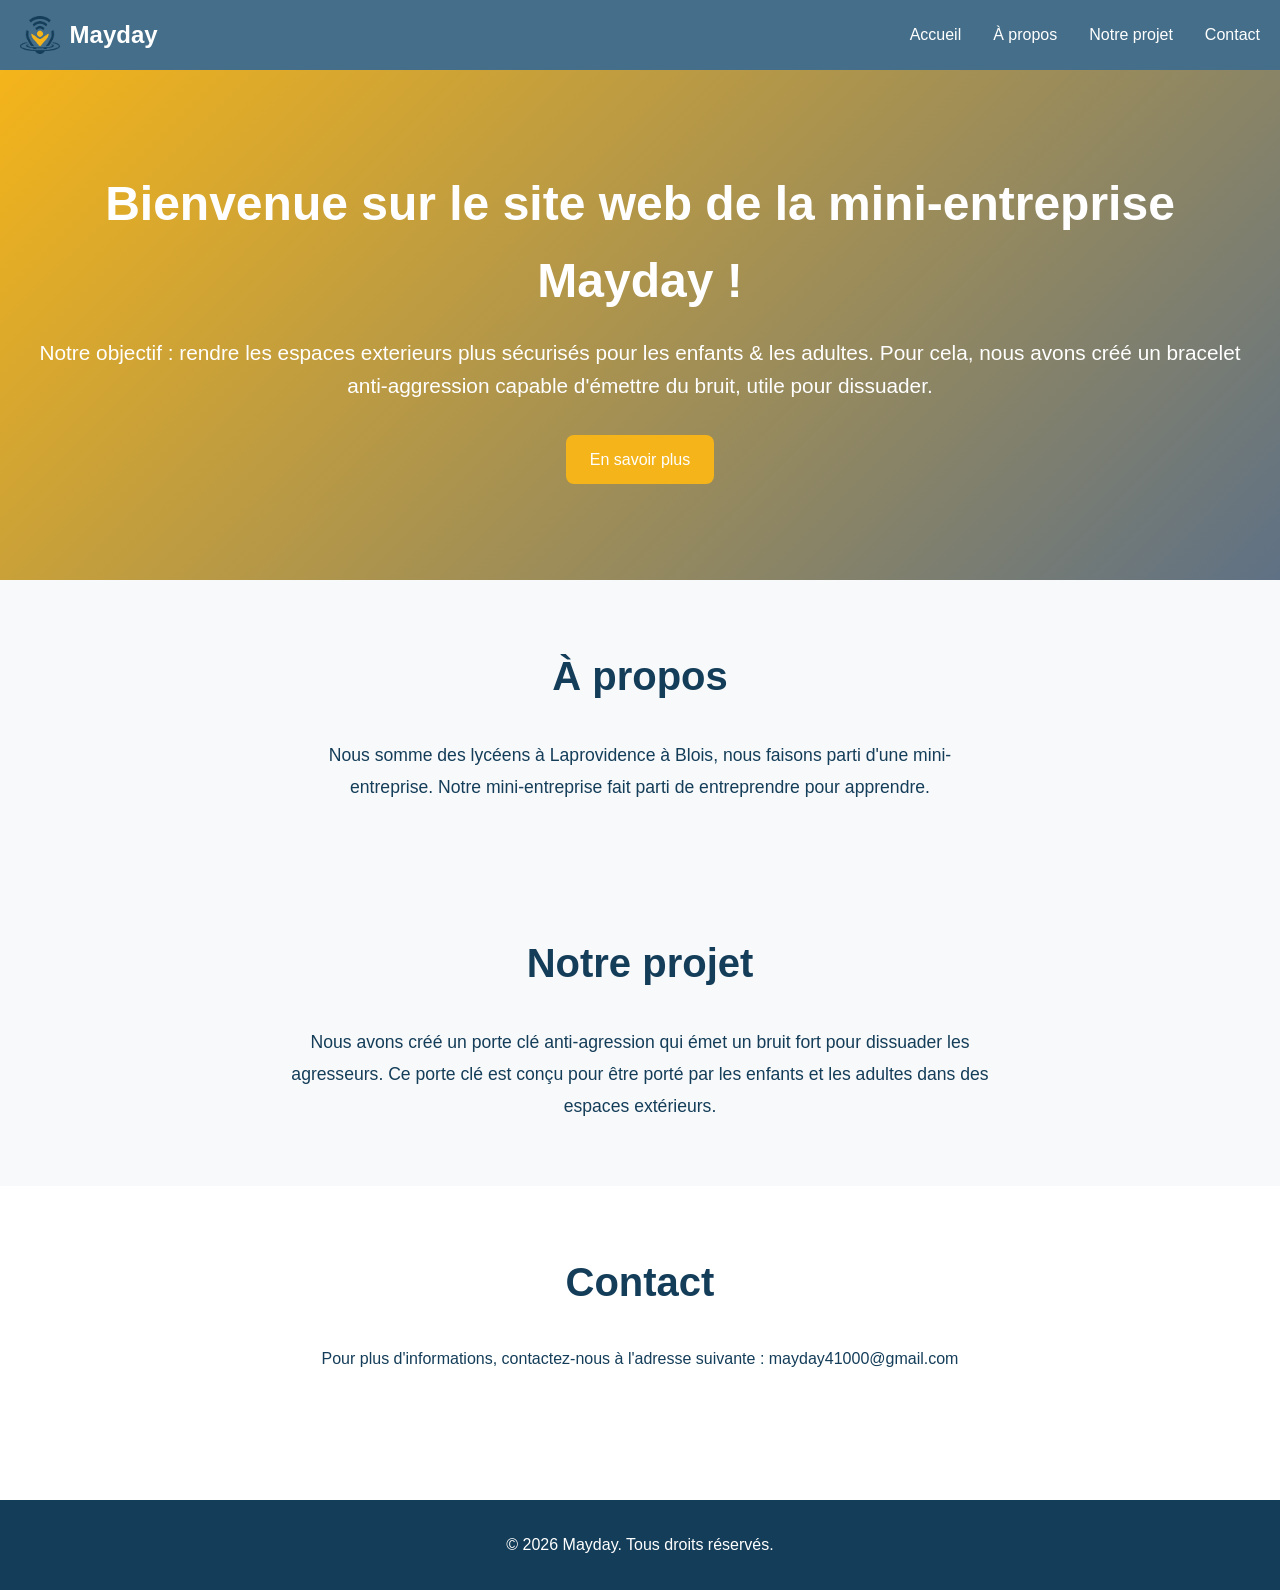
<file: index.html>
<!DOCTYPE html>
<html lang="fr">
<head>
    <meta charset="UTF-8">
    <meta name="viewport" content="width=device-width, initial-scale=1.0">
    <title>Mayday</title>
    <link rel="icon" href="resources/mayday.png" type="image/png" sizes="32x32">
    <link rel="apple-touch-icon" href="resources/mayday.png">
    <link rel="stylesheet" href="style.css">
</head>
<body>
    <!-- En-tête -->
    <header>
        <nav class="navbar">
            <div class="container">
                <div class="logo">
                    <img src="mayday.png" alt="Mayday logo" class="logo-img">
                    <span>Mayday</span>
                </div>
                <ul class="nav-links">
                    <li><a href="#accueil">Accueil</a></li>
                    <li><a href="#apropos">À propos</a></li>
                    <li><a href="#projet">Notre projet</a></li>
                    <li><a href="#contact">Contact</a></li>
                </ul>
            </div>
        </nav>
    </header>

    <!-- Contenu principal -->
    <main>
        <!-- Section Accueil -->
        <section id="accueil" class="hero">
            <div class="container">
                <h1>Bienvenue sur le site web de la mini-entreprise Mayday !</h1>
                <p> Notre objectif : rendre les espaces exterieurs plus sécurisés pour les enfants & les adultes. Pour cela, nous avons créé un bracelet anti-aggression capable d'émettre du bruit, utile pour dissuader.</p>
                <a href="#projet" class="btn btn-primary">En savoir plus</a>
            </div>
        </section>

        <!-- Section À propos -->
        <section id="apropos" class="about">
            <div class="container">
                <h2>À propos</h2>
                <p>Nous somme des lycéens à Laprovidence à Blois, nous faisons parti d'une mini-entreprise. Notre mini-entreprise fait parti de entreprendre pour apprendre.</p>
            </div>
        </section>

         <!-- Section projet -->
        <section id="projet" class="about">
            <div class="container">
                <h2>Notre projet</h2>
                <p>Nous avons créé un porte clé anti-agression qui émet un bruit fort pour dissuader les agresseurs. Ce porte clé est conçu pour être porté par les enfants et les adultes dans des espaces extérieurs.</p>
            </div>
        </section>

         <!-- Section contact -->
        <section id="contact" class="contact">
            <div class="container">
                <h2>Contact</h2>
                <p>Pour plus d'informations, contactez-nous à l'adresse suivante : mayday41000@gmail.com</p>
            </div>
        </section>

    <!-- Pied de page -->
    <footer>
        <div class="container">
            <p>&copy; 2026 Mayday. Tous droits réservés.</p>
        </div>
    </footer>
</body>
</html>
</file>
<file: style.css>
/* Variables et réinitialisations */
* {
    margin: 0;
    padding: 0;
    box-sizing: border-box;
}
html { scroll-behavior: smooth; }

:root {
    --primary-color: #F4B41A;
    --secondary-color: #143D59;
    --dark-color: #143D59;
    --light-color: #f8f9fa;
    --white: #ffffff;
    --border-radius: 8px;
}

body {
    font-family: 'Segoe UI', Tahoma, Geneva, Verdana, sans-serif;
    line-height: 1.6;
    color: var(--dark-color);
    background-color: var(--white);
}

/* Container pour la largeur max */
.container {
    max-width: 1500px;
    margin: 0 auto;
    padding: 0 20px;
}

/* En-tête et navigation */
header {
    background-color: #446e89;
    color: var(--white);
    padding: 0;
    box-shadow: 0 2px 5px rgba(124, 124, 124, 0.1);
}

.navbar {
    display: flex;
    justify-content: space-between;
    align-items: center;
    padding: 1rem 0;
}

.navbar .container {
    display: flex;
    justify-content: space-between;
    align-items: center;
    width: 100%;
}

.logo {
    display: flex;
    align-items: center;
    gap: 0.6rem;
    font-size: 1.5rem;
    font-weight: bold;
    color: var(--white);
}

.logo-img {
    display: block;
    width: 40px;
    height: auto;
}

.nav-links {
    display: flex;
    list-style: none;
    gap: 2rem;
}

.nav-links a {
    color: var(--white);
    text-decoration: none;
    transition: color 0.3s ease;
}

.nav-links a:hover {
    color: var(--primary-color);
}

/* Section Héro */
.hero {
    background: linear-gradient(135deg, var(--primary-color), #5f7185);
    color: var(--white);
    padding: 6rem 0;
    text-align: center;
}

.hero h1 {
    font-size: 3rem;
    margin-bottom: 1rem;
}

.hero p {
    font-size: 1.3rem;
    margin-bottom: 2rem;
}

/* Boutons */
.btn {
    padding: 0.75rem 1.5rem;
    border: none;
    border-radius: var(--border-radius);
    cursor: pointer;
    font-size: 1rem;
    transition: all 0.3s ease;
    text-decoration: none;
    display: inline-block;
}

.btn-primary {
    background-color: var(--primary-color);
    color: var(--white);
}

.btn-primary:hover {
    background-color: #616f7d;
    transform: translateY(-2px);
    box-shadow: 0 4px 8px rgba(176, 194, 213, 0.3);
}

/* Sections */
section {
    padding: 4rem 0;
}

/* Center content inside sections */
section .container {
    display: flex;
    flex-direction: column;
    align-items: center;
    text-align: center;
}

section h2 {
    font-size: 2.5rem;
    margin-bottom: 2rem;
    text-align: center;
    color: var(--dark-color);
}

.about {
    background-color: var(--light-color);
}

.about p {
    font-size: 1.1rem;
    max-width: 700px;
    margin: 0 auto;
    text-align: center;
    line-height: 1.8;
}

/* Pied de page */
footer {
    background-color: var(--dark-color);
    color: var(--white);
    text-align: center;
    padding: 2rem 0;
    margin-top: 4rem;
}

/* Responsive Design */
@media (max-width: 768px) {
    .nav-links {
        gap: 1rem;
        font-size: 0.9rem;
    }

    .hero h1 {
        font-size: 2rem;
    }

    .hero p {
        font-size: 1.1rem;
    }

    section h2 {
        font-size: 2rem;
    }

    .services-grid {
        grid-template-columns: 1fr;
    }
}
</file>
